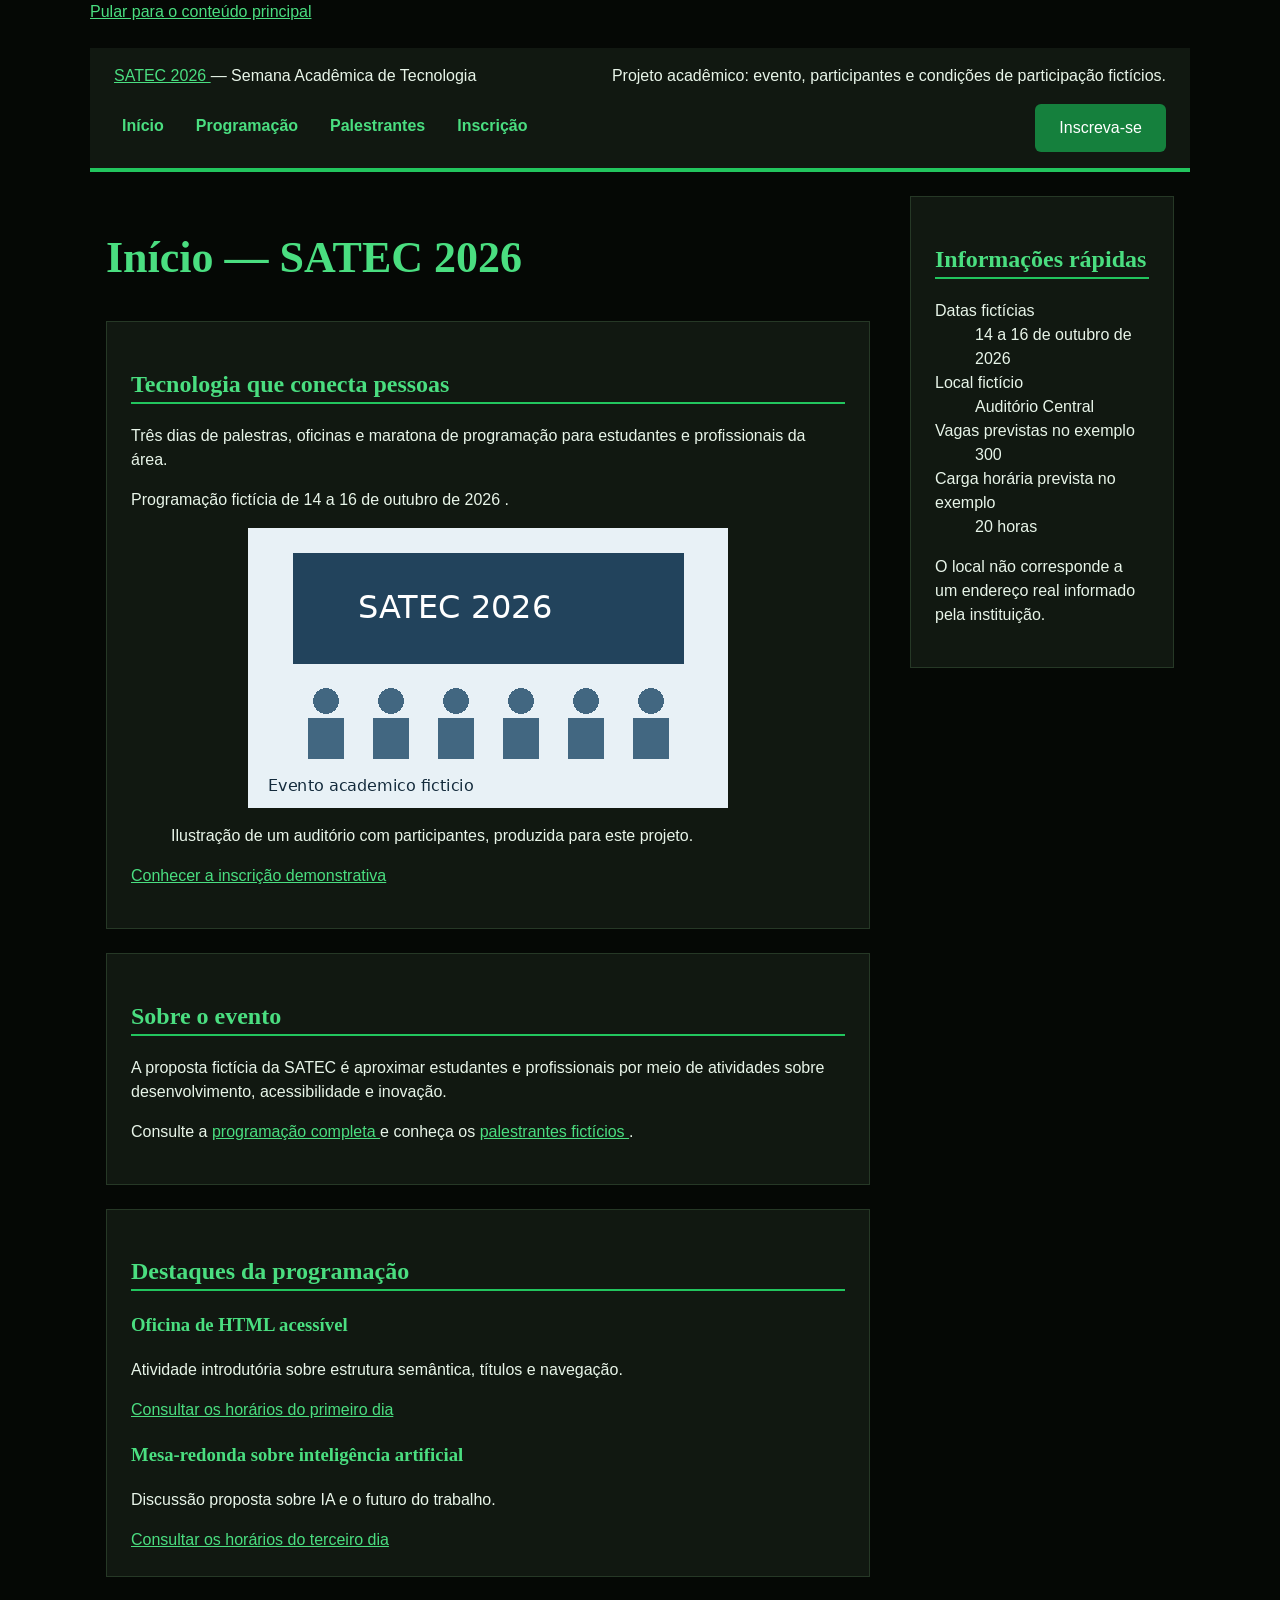
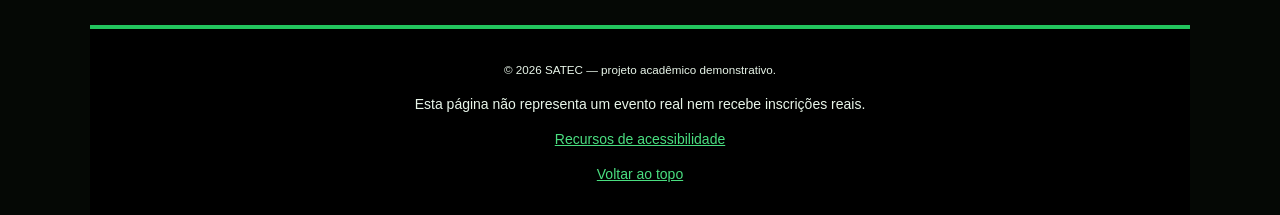
<file: index.html>
<!DOCTYPE html>
<html lang="pt-BR">
 <head>
  <meta charset="utf-8"/>
  <meta content="width=device-width, initial-scale=1.0" name="viewport"/>
  <meta content="Início — SATEC 2026 — projeto acadêmico demonstrativo SATEC 2026." name="description"/>
  <title>
   Início — SATEC 2026 | SATEC 2026
  </title>
  <link href="estilo.css" rel="stylesheet"/>
 </head>
 <body>
  <a class="pular" href="#conteudo">
   Pular para o conteúdo principal
  </a>
  <!-- O cabeçalho e o menu são compartilhados; aria-current identifica a página aberta. -->
  <header id="topo">
   <p>
    <a href="index.html">
     SATEC 2026
    </a>
    — Semana Acadêmica de Tecnologia
   </p>
   <p>
    Projeto acadêmico: evento, participantes e condições de participação fictícios.
   </p>
   <nav aria-label="Navegação principal">
    <ul>
     <li>
      <a aria-current="page" href="index.html">
       Início
      </a>
     </li>
     <li>
      <a href="programacao.html">
       Programação
      </a>
     </li>
     <li>
      <a href="palestrantes.html">
       Palestrantes
      </a>
     </li>
     <li>
      <a href="inscricao.html">
       Inscrição
      </a>
     </li>
    </ul>
   </nav>
   <a class="botao" href="inscricao.html">
    Inscreva-se
   </a>
  </header>
  <!-- Um único main reúne o conteúdo exclusivo; tabindex=-1 permite receber o foco do link de salto. -->
  <main id="conteudo" tabindex="-1">
   <h1>
    Início — SATEC 2026
   </h1>
   <section aria-labelledby="apresentacao">
    <h2 id="apresentacao">
     Tecnologia que conecta pessoas
    </h2>
    <p>
     Três dias de palestras, oficinas e maratona de programação para estudantes e profissionais da área.
    </p>
    <p>
     Programação fictícia de
     <time datetime="2026-10-14">
      14
     </time>
     a
     <time datetime="2026-10-16">
      16 de outubro de 2026
     </time>
     .
    </p>
    <figure>
     <a href="programacao.html">
      <img alt="Conhecer a programação da SATEC 2026" height="280" src="img/auditorio.png" width="480"/>
     </a>
     <figcaption>
      Ilustração de um auditório com participantes, produzida para este projeto.
     </figcaption>
    </figure>
    <p>
     <a href="inscricao.html">
      Conhecer a inscrição demonstrativa
     </a>
    </p>
   </section>
   <section aria-labelledby="sobre">
    <h2 id="sobre">
     Sobre o evento
    </h2>
    <p>
     A proposta fictícia da SATEC é aproximar estudantes e profissionais por meio de atividades sobre desenvolvimento, acessibilidade e inovação.
    </p>
    <p>
     Consulte a
     <a href="programacao.html">
      programação completa
     </a>
     e conheça os
     <a href="palestrantes.html">
      palestrantes fictícios
     </a>
     .
    </p>
   </section>
   <section aria-labelledby="destaques">
    <h2 id="destaques">
     Destaques da programação
    </h2>
    <article>
     <h3>
      Oficina de HTML acessível
     </h3>
     <p>
      Atividade introdutória sobre estrutura semântica, títulos e navegação.
     </p>
     <a href="programacao.html#dia-1">
      Consultar os horários do primeiro dia
     </a>
    </article>
    <article>
     <h3>
      Mesa-redonda sobre inteligência artificial
     </h3>
     <p>
      Discussão proposta sobre IA e o futuro do trabalho.
     </p>
     <a href="programacao.html#dia-3">
      Consultar os horários do terceiro dia
     </a>
    </article>
   </section>
  </main>
  <!-- O aside contém informações complementares, sem ser usado apenas para posicionamento visual. -->
  <aside aria-labelledby="info">
   <h2 id="info">
    Informações rápidas
   </h2>
   <dl>
    <dt>
     Datas fictícias
    </dt>
    <dd>
     <time datetime="2026-10-14">
      14
     </time>
     a
     <time datetime="2026-10-16">
      16 de outubro de 2026
     </time>
    </dd>
    <dt>
     Local fictício
    </dt>
    <dd>
     Auditório Central
    </dd>
    <dt>
     Vagas previstas no exemplo
    </dt>
    <dd>
     300
    </dd>
    <dt>
     Carga horária prevista no exemplo
    </dt>
    <dd>
     20 horas
    </dd>
   </dl>
   <p>
    O local não corresponde a um endereço real informado pela instituição.
   </p>
  </aside>
  <footer>
   <p>
    <small>
     © 2026 SATEC — projeto acadêmico demonstrativo.
    </small>
   </p>
   <p>
    Esta página não representa um evento real nem recebe inscrições reais.
   </p>
   <p>
    <a href="inscricao.html#acessibilidade">
     Recursos de acessibilidade
    </a>
   </p>
   <p>
    <a href="#topo">
     Voltar ao topo
    </a>
   </p>
  </footer>
 </body>
</html>
</file>
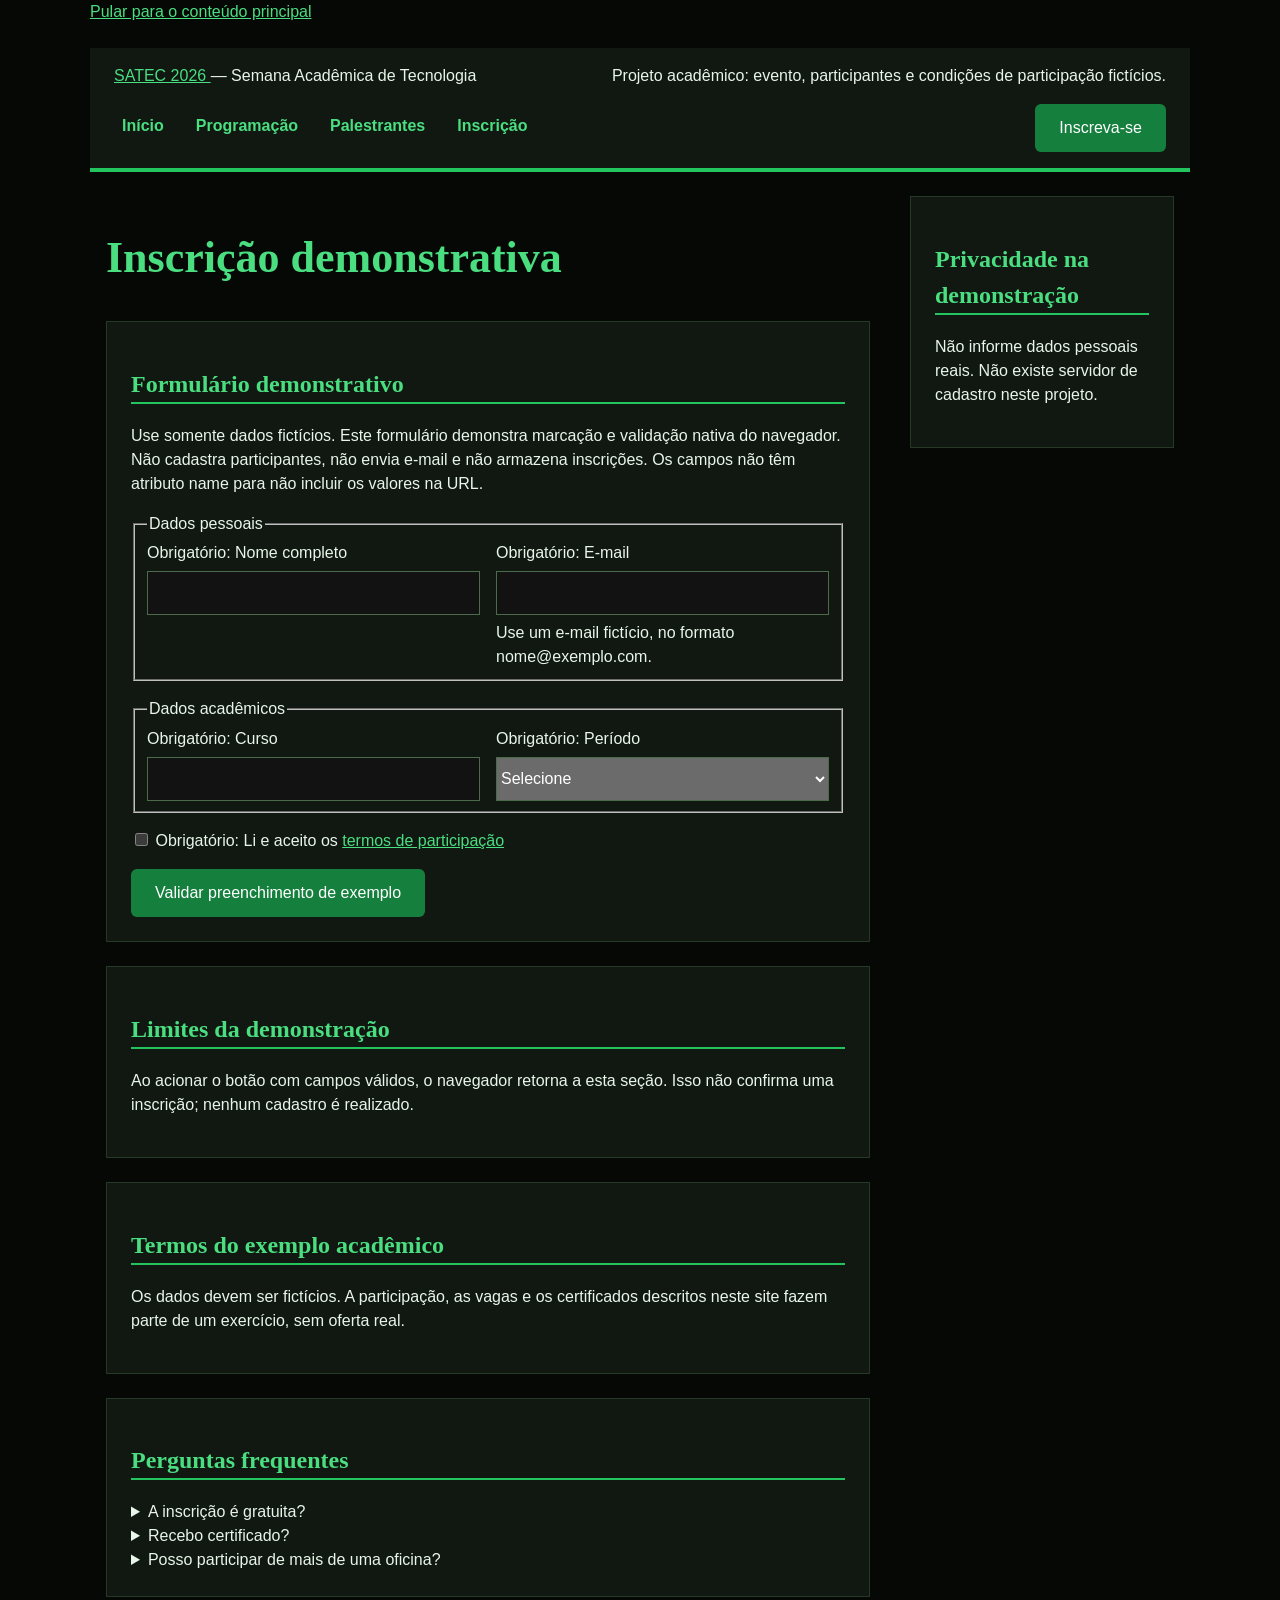
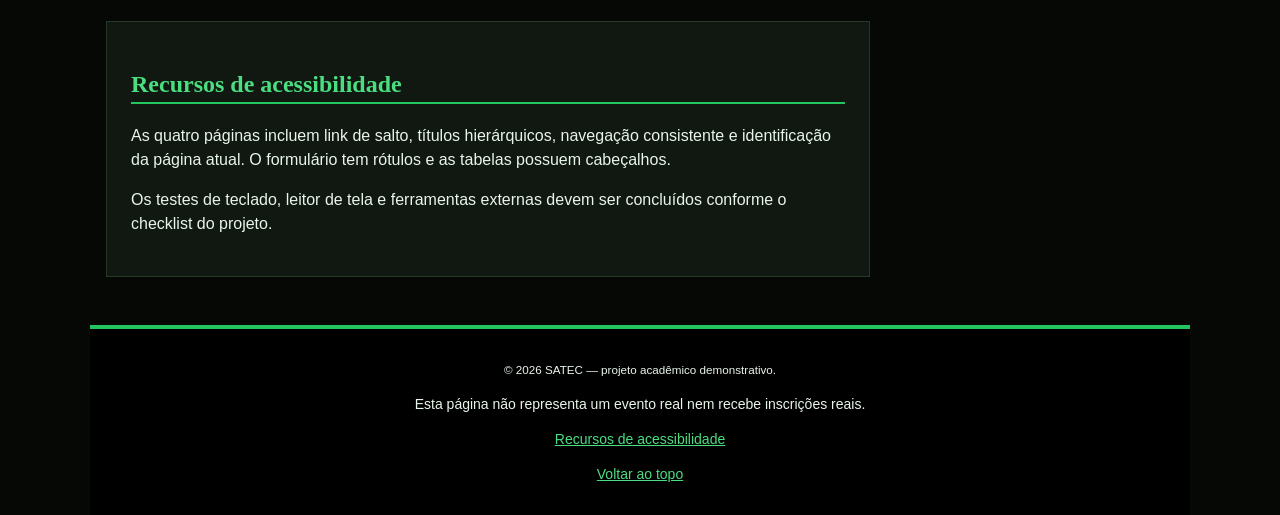
<file: inscricao.html>
<!DOCTYPE html>
<html lang="pt-BR">
 <head>
  <meta charset="utf-8"/>
  <meta content="width=device-width, initial-scale=1.0" name="viewport"/>
  <meta content="Inscrição demonstrativa — projeto acadêmico demonstrativo SATEC 2026." name="description"/>
  <title>
   Inscrição demonstrativa | SATEC 2026
  </title>
  <link href="estilo.css" rel="stylesheet"/>
 </head>
 <body>
  <a class="pular" href="#conteudo">
   Pular para o conteúdo principal
  </a>
  <!-- O cabeçalho e o menu são compartilhados; aria-current identifica a página aberta. -->
  <header id="topo">
   <p>
    <a href="index.html">
     SATEC 2026
    </a>
    — Semana Acadêmica de Tecnologia
   </p>
   <p>
    Projeto acadêmico: evento, participantes e condições de participação fictícios.
   </p>
   <nav aria-label="Navegação principal">
    <ul>
     <li>
      <a href="index.html">
       Início
      </a>
     </li>
     <li>
      <a href="programacao.html">
       Programação
      </a>
     </li>
     <li>
      <a href="palestrantes.html">
       Palestrantes
      </a>
     </li>
     <li>
      <a aria-current="page" href="inscricao.html">
       Inscrição
      </a>
     </li>
    </ul>
   </nav>
   <a class="botao" href="inscricao.html">
    Inscreva-se
   </a>
  </header>
  <!-- Um único main reúne o conteúdo exclusivo; tabindex=-1 permite receber o foco do link de salto. -->
  <main id="conteudo" tabindex="-1">
   <h1>
    Inscrição demonstrativa
   </h1>
   <section aria-labelledby="formulario">
    <h2 id="formulario">
     Formulário demonstrativo
    </h2>
    <p id="aviso-formulario">
     Use somente dados fictícios. Este formulário demonstra marcação e validação nativa do navegador. Não cadastra participantes, não envia e-mail e não armazena inscrições. Os campos não têm atributo name para não incluir os valores na URL.
    </p>
    <!-- labels associam cada instrução ao campo. Sem backend, name é omitido deliberadamente para não serializar dados na navegação GET. -->
    <form action="inscricao.html#demonstracao" aria-describedby="aviso-formulario" method="get">
     <fieldset>
      <legend>
       Dados pessoais
      </legend>
      <div class="campo">
       <label for="nome">
        Obrigatório: Nome completo
       </label>
       <input autocomplete="name" id="nome" required="" type="text"/>
      </div>
      <div class="campo">
       <label for="email">
        Obrigatório: E-mail
       </label>
       <input aria-describedby="dica-email" autocomplete="email" id="email" required="" type="email"/>
       <p class="dica" id="dica-email">
        Use um e-mail fictício, no formato nome@exemplo.com.
       </p>
      </div>
     </fieldset>
     <fieldset>
      <legend>
       Dados acadêmicos
      </legend>
      <div class="campo">
       <label for="curso">
        Obrigatório: Curso
       </label>
       <input id="curso" required="" type="text"/>
      </div>
      <div class="campo">
       <label for="periodo">
        Obrigatório: Período
       </label>
       <select id="periodo" required="">
        <option value="">
         Selecione
        </option>
        <option value="1">
         1º período
        </option>
        <option value="2">
         2º período
        </option>
        <option value="3">
         3º período
        </option>
        <option value="4">
         4º período
        </option>
        <option value="5">
         5º período
        </option>
        <option value="6">
         6º período
        </option>
        <option value="7">
         7º período
        </option>
        <option value="8">
         8º período
        </option>
        <option value="egresso">
         Egresso / Profissional da área
        </option>
       </select>
      </div>
     </fieldset>
     <div class="aceite">
      <input id="termos" required="" type="checkbox"/>
      <label for="termos">
       Obrigatório: Li e aceito os
       <a href="#termos-participacao">
        termos de participação
       </a>
      </label>
     </div>
     <button type="submit">
      Validar preenchimento de exemplo
     </button>
    </form>
   </section>
   <section aria-labelledby="resultado" id="demonstracao">
    <h2 id="resultado">
     Limites da demonstração
    </h2>
    <p>
     Ao acionar o botão com campos válidos, o navegador retorna a esta seção. Isso não confirma uma inscrição; nenhum cadastro é realizado.
    </p>
   </section>
   <section aria-labelledby="titulo-termos" id="termos-participacao">
    <h2 id="titulo-termos">
     Termos do exemplo acadêmico
    </h2>
    <p>
     Os dados devem ser fictícios. A participação, as vagas e os certificados descritos neste site fazem parte de um exercício, sem oferta real.
    </p>
   </section>
   <section aria-labelledby="titulo-duvidas" id="duvidas">
    <h2 id="titulo-duvidas">
     Perguntas frequentes
    </h2>
    <details>
     <summary>
      A inscrição é gratuita?
     </summary>
     <p>
      No cenário fictício, a inscrição seria gratuita e limitada a 300 vagas. Este site não oferece vagas reais.
     </p>
    </details>
    <details>
     <summary>
      Recebo certificado?
     </summary>
     <p>
      No cenário fictício, haveria certificado de 20 horas mediante frequência mínima. Este projeto não emite certificados.
     </p>
    </details>
    <details>
     <summary>
      Posso participar de mais de uma oficina?
     </summary>
     <p>
      No cenário fictício, seria possível escolher oficinas com horários diferentes.
     </p>
    </details>
   </section>
   <section aria-labelledby="titulo-acessibilidade" id="acessibilidade">
    <h2 id="titulo-acessibilidade">
     Recursos de acessibilidade
    </h2>
    <p>
     As quatro páginas incluem link de salto, títulos hierárquicos, navegação consistente e identificação da página atual. O formulário tem rótulos e as tabelas possuem cabeçalhos.
    </p>
    <p>
     Os testes de teclado, leitor de tela e ferramentas externas devem ser concluídos conforme o checklist do projeto.
    </p>
   </section>
  </main>
  <aside aria-labelledby="privacidade">
   <h2 id="privacidade">
    Privacidade na demonstração
   </h2>
   <p>
    Não informe dados pessoais reais. Não existe servidor de cadastro neste projeto.
   </p>
  </aside>
  <footer>
   <p>
    <small>
     © 2026 SATEC — projeto acadêmico demonstrativo.
    </small>
   </p>
   <p>
    Esta página não representa um evento real nem recebe inscrições reais.
   </p>
   <p>
    <a href="inscricao.html#acessibilidade">
     Recursos de acessibilidade
    </a>
   </p>
   <p>
    <a href="#topo">
     Voltar ao topo
    </a>
   </p>
  </footer>
 </body>
</html>
</file>
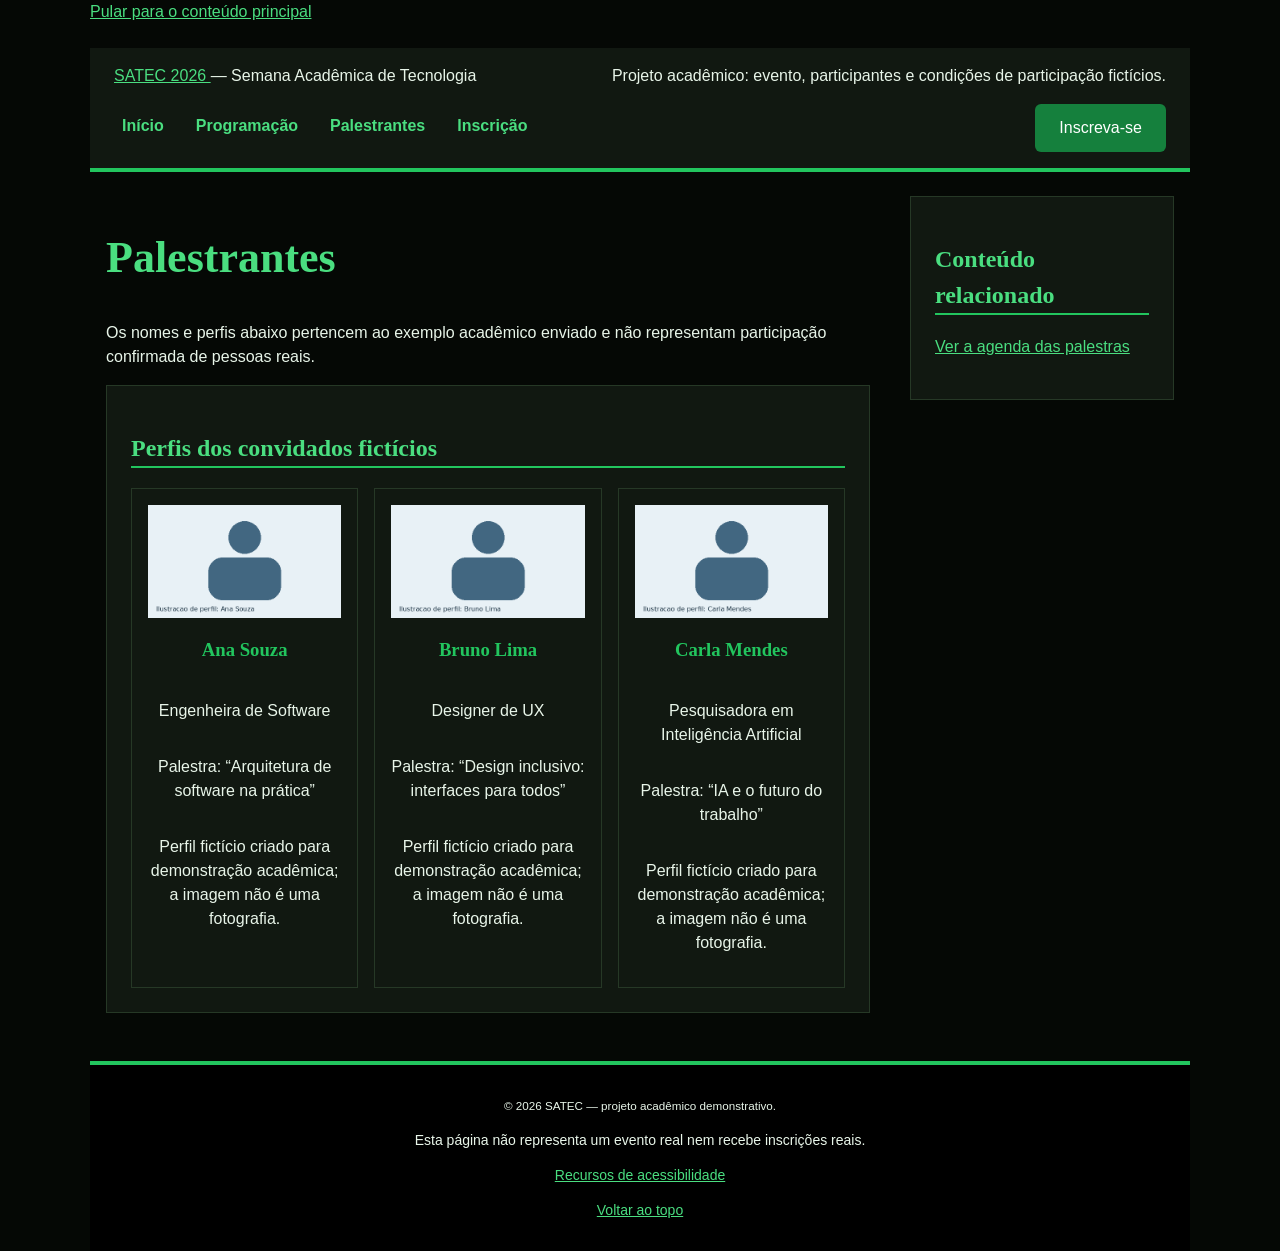
<file: palestrantes.html>
<!DOCTYPE html>
<html lang="pt-BR">
 <head>
  <meta charset="utf-8"/>
  <meta content="width=device-width, initial-scale=1.0" name="viewport"/>
  <meta content="Palestrantes — projeto acadêmico demonstrativo SATEC 2026." name="description"/>
  <title>
   Palestrantes | SATEC 2026
  </title>
  <link href="estilo.css" rel="stylesheet"/>
 </head>
 <body>
  <a class="pular" href="#conteudo">
   Pular para o conteúdo principal
  </a>
  <!-- O cabeçalho e o menu são compartilhados; aria-current identifica a página aberta. -->
  <header id="topo">
   <p>
    <a href="index.html">
     SATEC 2026
    </a>
    — Semana Acadêmica de Tecnologia
   </p>
   <p>
    Projeto acadêmico: evento, participantes e condições de participação fictícios.
   </p>
   <nav aria-label="Navegação principal">
    <ul>
     <li>
      <a href="index.html">
       Início
      </a>
     </li>
     <li>
      <a href="programacao.html">
       Programação
      </a>
     </li>
     <li>
      <a aria-current="page" href="palestrantes.html">
       Palestrantes
      </a>
     </li>
     <li>
      <a href="inscricao.html">
       Inscrição
      </a>
     </li>
    </ul>
   </nav>
   <a class="botao" href="inscricao.html">
    Inscreva-se
   </a>
  </header>
  <!-- Um único main reúne o conteúdo exclusivo; tabindex=-1 permite receber o foco do link de salto. -->
  <main id="conteudo" tabindex="-1">
   <h1>
    Palestrantes
   </h1>
   <p>
    Os nomes e perfis abaixo pertencem ao exemplo acadêmico enviado e não representam participação confirmada de pessoas reais.
   </p>
   <section aria-labelledby="convidados">
    <h2 id="convidados">
     Perfis dos convidados fictícios
    </h2>
    <!-- Cada article é um perfil independente; as imagens possuem descrição fiel de sua natureza ilustrativa. -->
    <div class="cards">
     <article class="palestrante" id="ana-souza">
      <img alt="Ilustração genérica do perfil fictício de Ana Souza" height="140" src="img/ana-souza.png" width="240"/>
      <h3>
       Ana Souza
      </h3>
      <p>
       Engenheira de Software
      </p>
      <p>
       Palestra: “Arquitetura de software na prática”
      </p>
      <p>
       Perfil fictício criado para demonstração acadêmica; a imagem não é uma fotografia.
      </p>
     </article>
     <article class="palestrante" id="bruno-lima">
      <img alt="Ilustração genérica do perfil fictício de Bruno Lima" height="140" src="img/bruno-lima.png" width="240"/>
      <h3>
       Bruno Lima
      </h3>
      <p>
       Designer de UX
      </p>
      <p>
       Palestra: “Design inclusivo: interfaces para todos”
      </p>
      <p>
       Perfil fictício criado para demonstração acadêmica; a imagem não é uma fotografia.
      </p>
     </article>
     <article class="palestrante" id="carla-mendes">
      <img alt="Ilustração genérica do perfil fictício de Carla Mendes" height="140" src="img/carla-mendes.png" width="240"/>
      <h3>
       Carla Mendes
      </h3>
      <p>
       Pesquisadora em Inteligência Artificial
      </p>
      <p>
       Palestra: “IA e o futuro do trabalho”
      </p>
      <p>
       Perfil fictício criado para demonstração acadêmica; a imagem não é uma fotografia.
      </p>
     </article>
    </div>
   </section>
  </main>
  <aside aria-labelledby="relacionados">
   <h2 id="relacionados">
    Conteúdo relacionado
   </h2>
   <p>
    <a href="programacao.html">
     Ver a agenda das palestras
    </a>
   </p>
  </aside>
  <footer>
   <p>
    <small>
     © 2026 SATEC — projeto acadêmico demonstrativo.
    </small>
   </p>
   <p>
    Esta página não representa um evento real nem recebe inscrições reais.
   </p>
   <p>
    <a href="inscricao.html#acessibilidade">
     Recursos de acessibilidade
    </a>
   </p>
   <p>
    <a href="#topo">
     Voltar ao topo
    </a>
   </p>
  </footer>
 </body>
</html>
</file>
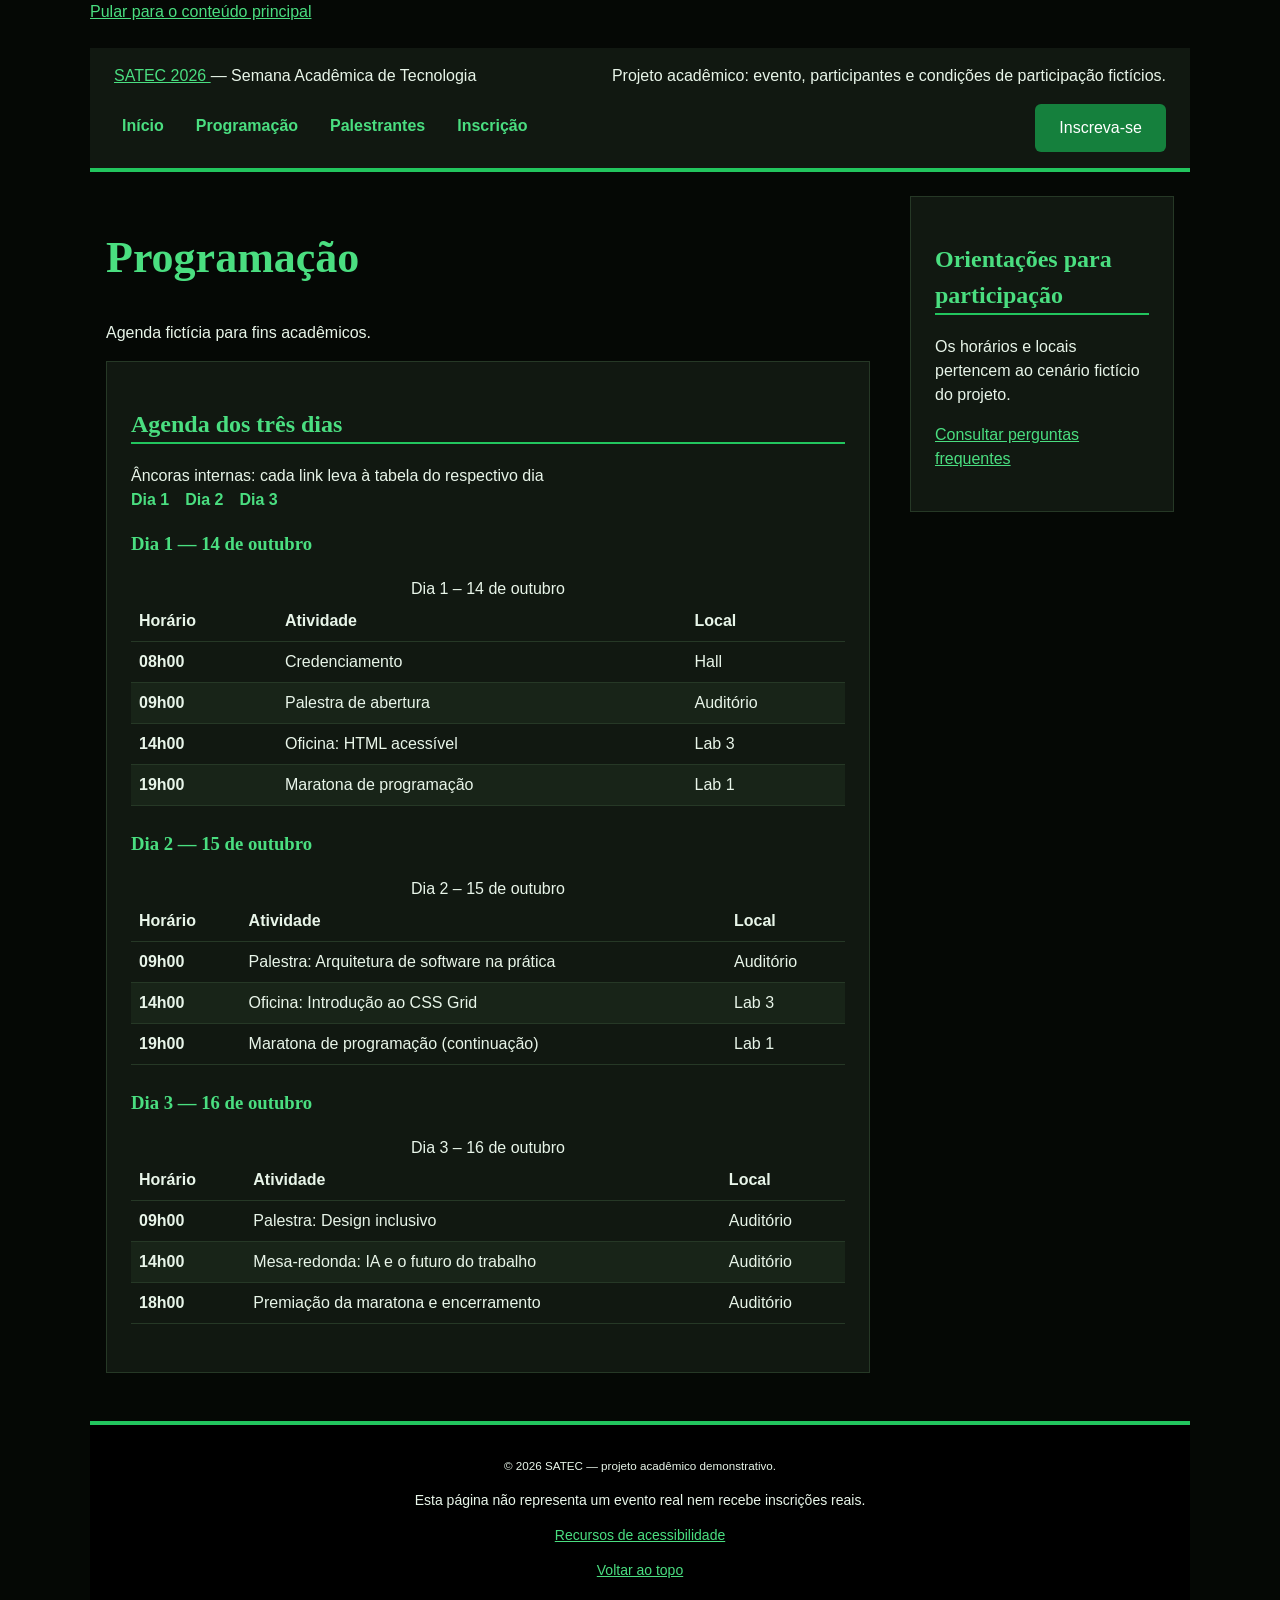
<file: programacao.html>
<!DOCTYPE html>
<html lang="pt-BR">
 <head>
  <meta charset="utf-8"/>
  <meta content="width=device-width, initial-scale=1.0" name="viewport"/>
  <meta content="Programação — projeto acadêmico demonstrativo SATEC 2026." name="description"/>
  <title>
   Programação | SATEC 2026
  </title>
  <link href="estilo.css" rel="stylesheet"/>
 </head>
 <body>
  <a class="pular" href="#conteudo">
   Pular para o conteúdo principal
  </a>
  <!-- O cabeçalho e o menu são compartilhados; aria-current identifica a página aberta. -->
  <header id="topo">
   <p>
    <a href="index.html">
     SATEC 2026
    </a>
    — Semana Acadêmica de Tecnologia
   </p>
   <p>
    Projeto acadêmico: evento, participantes e condições de participação fictícios.
   </p>
   <nav aria-label="Navegação principal">
    <ul>
     <li>
      <a href="index.html">
       Início
      </a>
     </li>
     <li>
      <a aria-current="page" href="programacao.html">
       Programação
      </a>
     </li>
     <li>
      <a href="palestrantes.html">
       Palestrantes
      </a>
     </li>
     <li>
      <a href="inscricao.html">
       Inscrição
      </a>
     </li>
    </ul>
   </nav>
   <a class="botao" href="inscricao.html">
    Inscreva-se
   </a>
  </header>
  <!-- Um único main reúne o conteúdo exclusivo; tabindex=-1 permite receber o foco do link de salto. -->
  <main id="conteudo" tabindex="-1">
   <h1>
    Programação
   </h1>
   <p>
    Agenda fictícia para fins acadêmicos.
   </p>
   <section aria-labelledby="agenda">
    <h2 id="agenda">
     Agenda dos três dias
    </h2>
    <!-- Tabelas representam dados, não layout. caption e scope identificam suas relações. -->
    Âncoras internas: cada link leva à tabela do respectivo dia
    <nav aria-label="Dias do evento">
     <ul>
      <li>
       <a href="#dia-1">
        Dia 1
       </a>
      </li>
      <li>
       <a href="#dia-2">
        Dia 2
       </a>
      </li>
      <li>
       <a href="#dia-3">
        Dia 3
       </a>
      </li>
     </ul>
    </nav>
    <section id="dia-1">
     <h3>
      Dia 1 — 14 de outubro
     </h3>
     <table>
      <caption>
       Dia 1 –
       <time datetime="2026-10-14">
        14 de outubro
       </time>
      </caption>
      <thead>
       <tr>
        <th scope="col">
         Horário
        </th>
        <th scope="col">
         Atividade
        </th>
        <th scope="col">
         Local
        </th>
       </tr>
      </thead>
      <tbody>
       <tr>
        <th scope="row">
         <time datetime="08:00">
          08h00
         </time>
        </th>
        <td>
         Credenciamento
        </td>
        <td>
         Hall
        </td>
       </tr>
       <tr>
        <th scope="row">
         <time datetime="09:00">
          09h00
         </time>
        </th>
        <td>
         Palestra de abertura
        </td>
        <td>
         Auditório
        </td>
       </tr>
       <tr>
        <th scope="row">
         <time datetime="14:00">
          14h00
         </time>
        </th>
        <td>
         Oficina: HTML acessível
        </td>
        <td>
         Lab 3
        </td>
       </tr>
       <tr>
        <th scope="row">
         <time datetime="19:00">
          19h00
         </time>
        </th>
        <td>
         Maratona de programação
        </td>
        <td>
         Lab 1
        </td>
       </tr>
      </tbody>
     </table>
    </section>
    <section id="dia-2">
     <h3>
      Dia 2 — 15 de outubro
     </h3>
     <table>
      <caption>
       Dia 2 –
       <time datetime="2026-10-15">
        15 de outubro
       </time>
      </caption>
      <thead>
       <tr>
        <th scope="col">
         Horário
        </th>
        <th scope="col">
         Atividade
        </th>
        <th scope="col">
         Local
        </th>
       </tr>
      </thead>
      <tbody>
       <tr>
        <th scope="row">
         <time datetime="09:00">
          09h00
         </time>
        </th>
        <td>
         Palestra: Arquitetura de software na prática
        </td>
        <td>
         Auditório
        </td>
       </tr>
       <tr>
        <th scope="row">
         <time datetime="14:00">
          14h00
         </time>
        </th>
        <td>
         Oficina: Introdução ao CSS Grid
        </td>
        <td>
         Lab 3
        </td>
       </tr>
       <tr>
        <th scope="row">
         <time datetime="19:00">
          19h00
         </time>
        </th>
        <td>
         Maratona de programação (continuação)
        </td>
        <td>
         Lab 1
        </td>
       </tr>
      </tbody>
     </table>
    </section>
    <section id="dia-3">
     <h3>
      Dia 3 — 16 de outubro
     </h3>
     <table>
      <caption>
       Dia 3 –
       <time datetime="2026-10-16">
        16 de outubro
       </time>
      </caption>
      <thead>
       <tr>
        <th scope="col">
         Horário
        </th>
        <th scope="col">
         Atividade
        </th>
        <th scope="col">
         Local
        </th>
       </tr>
      </thead>
      <tbody>
       <tr>
        <th scope="row">
         <time datetime="09:00">
          09h00
         </time>
        </th>
        <td>
         Palestra: Design inclusivo
        </td>
        <td>
         Auditório
        </td>
       </tr>
       <tr>
        <th scope="row">
         <time datetime="14:00">
          14h00
         </time>
        </th>
        <td>
         Mesa-redonda: IA e o futuro do trabalho
        </td>
        <td>
         Auditório
        </td>
       </tr>
       <tr>
        <th scope="row">
         <time datetime="18:00">
          18h00
         </time>
        </th>
        <td>
         Premiação da maratona e encerramento
        </td>
        <td>
         Auditório
        </td>
       </tr>
      </tbody>
     </table>
    </section>
   </section>
  </main>
  <aside aria-labelledby="orientacoes">
   <h2 id="orientacoes">
    Orientações para participação
   </h2>
   <p>
    Os horários e locais pertencem ao cenário fictício do projeto.
   </p>
   <p>
    <a href="inscricao.html#duvidas">
     Consultar perguntas frequentes
    </a>
   </p>
  </aside>
  <footer>
   <p>
    <small>
     © 2026 SATEC — projeto acadêmico demonstrativo.
    </small>
   </p>
   <p>
    Esta página não representa um evento real nem recebe inscrições reais.
   </p>
   <p>
    <a href="inscricao.html#acessibilidade">
     Recursos de acessibilidade
    </a>
   </p>
   <p>
    <a href="#topo">
     Voltar ao topo
    </a>
   </p>
  </footer>
 </body>
</html>
</file>
<file: estilo.css>
:root {
  color-scheme: dark;
  --cor-texto: #e8f5e9;
  --cor-fundo: #050805;
  --cor-superficie: #111811;
  --cor-borda: #263826;
  --cor-primaria: #4ade80;
  --cor-acento: #22c55e;
  --cor-botao: #15803d;
  --cor-erro: #f87171;
  --raio: 6px;
}

* {
  box-sizing: border-box;
}

body {
  margin: 0;
  font-family: Arial, Helvetica, sans-serif;
  color: var(--cor-texto);
  background-color: var(--cor-fundo);
  line-height: 1.5;
  display: grid;
  grid-template-areas:
    "pular"
    "topo"
    "conteudo"
    "lateral"
    "rodape";
  gap: 1.5rem;
  max-width: 1100px;
  margin: 0 auto;
}

.pular { grid-area: pular; }
header { grid-area: topo; }
main { grid-area: conteudo; }
aside { grid-area: lateral; }
footer { grid-area: rodape; }

main,
aside {
  margin: 0 1rem;
}

a {
  color: var(--cor-primaria);
}

img {
  max-width: 100%;
  height: auto;
}

h1,
h2,
h3 {
  font-family: Georgia, 'Times New Roman', serif;
  color: var(--cor-primaria);
}

h1 {
  font-size: clamp(1.75rem, 1.2rem + 2.5vw, 2.75rem);
}

h2 {
  border-bottom: 2px solid var(--cor-borda);
}

h2 {
  border-bottom-color: var(--cor-acento);
}

header {
  background-color: var(--cor-superficie);
  border-bottom: 4px solid var(--cor-acento);
  display: flex;
  flex-wrap: wrap;
  justify-content: space-between;
  align-items: center;
  gap: 1rem;
  padding: 1rem 1.5rem;
}

header p {
  margin: 0;
}

nav a {
  color: var(--cor-primaria);
  font-weight: bold;
  text-decoration: none;
}

nav ul {
  display: flex;
  flex-wrap: wrap;
  gap: 1rem;
  list-style: none;
  margin: 0;
  padding: 0;
}

header nav li {
  flex-grow: 1;
}

header nav a {
  display: block;
  min-height: 2.75rem;
  padding: 0.5rem;
  text-align: center;
}

.botao {
  display: inline-block;
  padding: 0.75rem 1.5rem;
  background-color: var(--cor-botao);
  color: #ffffff;
  text-decoration: none;
  border-radius: var(--raio);
}

main section,
aside {
  padding: 1.5rem;
  margin-bottom: 1.5rem;
  background-color: var(--cor-superficie);
  border: 1px solid var(--cor-borda);
}

main section section {
  padding: 0;
  border: 0;
}

main section img {
  display: block;
  margin: 1rem auto;
}

table {
  width: 100%;
  border-collapse: collapse;
  margin-bottom: 1.5rem;
}

th,
td {
  padding: 0.5rem;
  border-bottom: 1px solid var(--cor-borda);
  text-align: left;
}

tbody tr:nth-child(even) {
  background-color: #182418;
}

.cards {
  display: grid;
  grid-template-columns: repeat(auto-fit, minmax(220px, 1fr));
  gap: 1rem;
}

.palestrante {
  background-color: var(--cor-superficie);
  border: 1px solid var(--cor-borda);
  padding: 1rem;
  display: flex;
  flex-direction: column;
  align-items: center;
  text-align: center;
}

.palestrante h3 {
  color: var(--cor-acento);
}

.palestrante img {
  margin: 0;
}

form {
  display: grid;
  gap: 1rem;
}

fieldset {
  display: grid;
  gap: 1rem;
}

.campo {
  display: grid;
  align-content: start;
  gap: 0.375rem;
}

input,
select,
button {
  font: inherit;
}

input:not([type="checkbox"]),
select {
  width: 100%;
  min-height: 2.75rem;
  border: 1px solid #4b6b4b;
}

.dica {
  margin: 0;
}

.aceite input {
  accent-color: var(--cor-botao);
}

form button {
  justify-self: start;
  padding: 0.75rem 1.5rem;
  background-color: var(--cor-botao);
  color: #ffffff;
  border: 0;
  border-radius: var(--raio);
}

.botao:hover,
form button:hover {
  background-color: #166534;
}

:focus-visible {
  outline: 3px solid var(--cor-acento);
}

input:user-invalid,
select:user-invalid {
  border-color: var(--cor-erro);
}

.campo:has(:user-invalid) label {
  color: var(--cor-erro);
}

footer {
  background-color: #000000;
  border-top: 4px solid var(--cor-acento);
  color: #e8f5e9;
  font-size: 0.875rem;
  text-align: center;
  padding: 1rem;
}

footer a {
  color: var(--cor-primaria);
}

@media (min-width: 600px) {
  header nav li {
    flex-grow: 0;
  }

  fieldset {
    grid-template-columns: repeat(2, 1fr);
  }

  legend {
    grid-column: 1 / -1;
  }
}

@media (min-width: 900px) {
  body {
    grid-template-columns: 1fr 280px;
    grid-template-areas:
      "pular pular"
      "topo topo"
      "conteudo lateral"
      "rodape rodape";
  }

  aside {
    margin-left: 0;
    align-self: start;
  }
}
</file>
